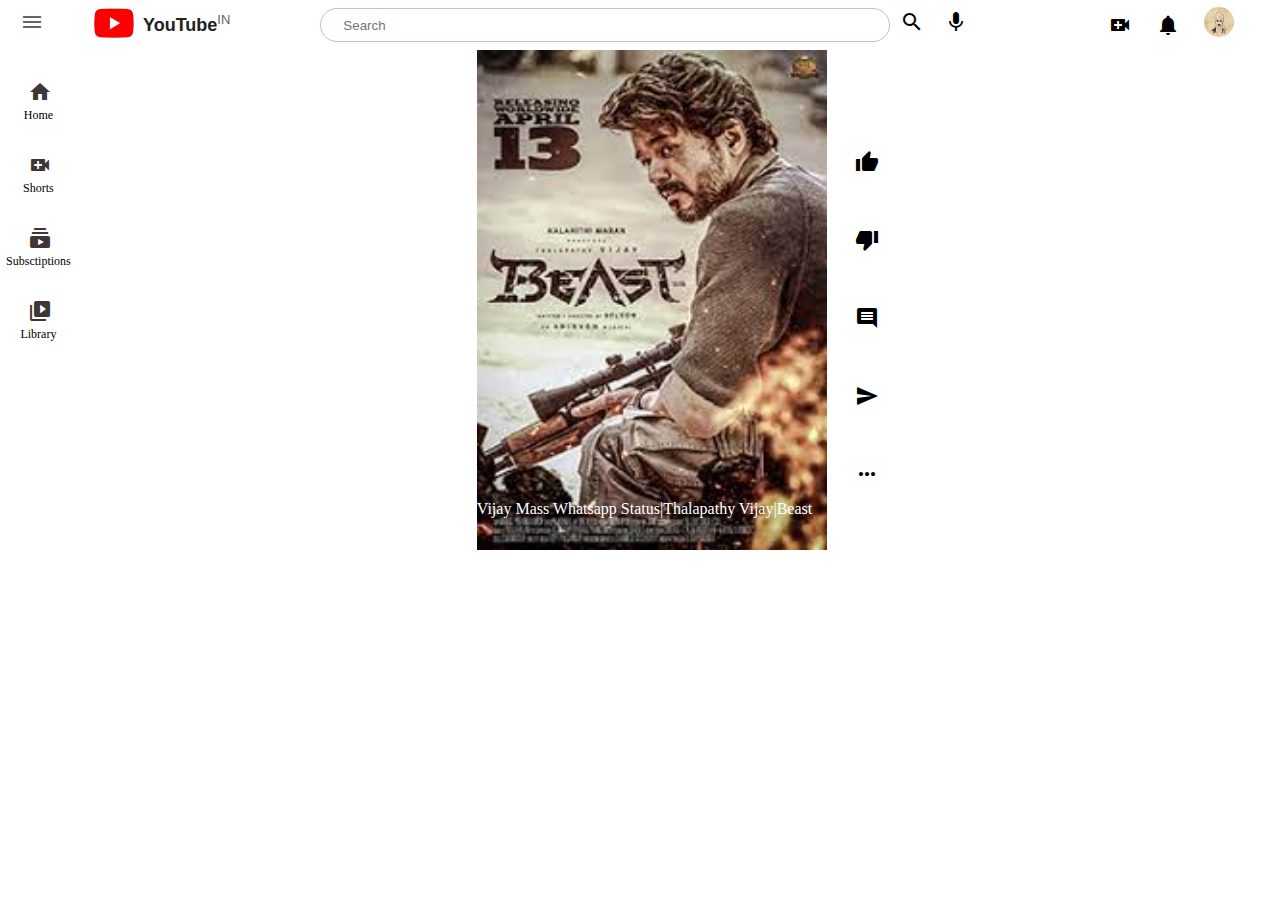
<file: shorts.html>
<!DOCTYPE html>
<html lang="en">
<head>
    <meta charset="UTF-8">
    <meta http-equiv="X-UA-Compatible" content="IE=edge">
    <meta name="viewport" content="width=device-width, initial-scale=1.0">
    <title>Document</title>
    <link rel="stylesheet" href="style.css">
    <link rel="stylesheet" href="https://fonts.googleapis.com/icon?family=Material+Icons">
</head>
<body>
    <div class="prhead">
        <i id="menu" class="material-icons">menu</i>
        <img src="images/ytlogo.jpeg" id="img1">
        <p id="plo">YouTube<sup id="sup">IN</sup></p>
        <input type="search" id="search" placeholder="Search">
        <i id="search-bar" class="material-icons">search</i>
        <i id="mic" class="material-icons">mic</i>
        <i id="video_call" class="material-icons">video_call</i>
        <i id="notifications" class="material-icons">notifications</i>
        <img id="user-profile" src="images/user-profile.jpeg">
        

    </div>
    <div class="prbody">
        <div class="prsidel">
            <i id="sideh" class="material-icons">home</i>
            <p id="siden">Home</p>
            <i id="sideh" class="material-icons">video_call</i>
            <p id="siden">Shorts</p>
            <i id="sideh" class="material-icons">subscriptions</i>
            <p id="siden">Subsctiptions</p>
            <i id="sideh" class="material-icons">video_library</i>
            <p id="siden">Library</p>
        </div>
        <div class="prside2">
            <div class="prshorts"><img src="images/beast.jpeg" height="100%" width="100%"><p id="pte">Vijay Mass Whatsapp Status|Thalapathy Vijay|Beast</p></div>
            
            <div class="prshortsl">
                <i id="sidefg" class="material-icons">thumb_up</i>
                <i id="sidef" class="material-icons">thumb_down</i>
                <i id="sidef" class="material-icons">comment</i>
                <i id="sidef" class="material-icons">send</i>
                <i id="sidef" class="material-icons">more_horiz</i>
            </div>
        </div>
    </div>
</body>
</html>
</file>
<file: style.css>
*{
    margin: 0px;
}

.prhead{
    background-color: white;
    height: 50px;
    width: 100%;
}

.prbody{
    background-color: blue;
    height: 100%;
    width: 100%;
}

.prsidel{
    float: left;
    background-color: whit;
    height: 500px;
    width: 6%;
    margin-top: px;
}

.prside2{
    float: right;
    background-color:white;
    height: 500px;
    width: 94%;
}

#menu{
    float: left;
    margin-top: 10px;
    margin-left: 20px;
    color: rgb(104, 99, 99);
}

#img1{
    height: 30px;
    width: 40px;
    float: left;
    margin-left: 50px;
    margin-top: 8px;
    border-radius: ;
}

#search-bar{
    margin-top: 10px;
    float: left;
    margin-left: 10px;
    
}

#search{
    margin-top: 8px;
    float: left;
    margin-left: 90px;
    width: 570px;
    height: 34px;
    border-radius: 30px;
    outline:;
    border:  1px solid rgb(203, 190, 190);
}

::placeholder{
    padding-left: 20px;
}

#mic{
    float: left;
    margin-top: 10px;
    margin-left: 20px;
    border-radius: 50%;

}



#video_call{
    margin-left: 140px;
    padding-right: 20px ;
}



#user-profile{
    height: 30px;
    width: 30px;
    border-radius: 50% ;
    margin-left: 20px;
    margin-top: 7px;
}

#plo{
    float: left;
    font-size: large;
    font-weight: bold;
    margin-top: 12px;
    margin-left: 9px;
    font-style: normal;
    size: 10px;
    font-family: sans-serif;
    color: #212121;
    
}

#sup{
    font-weight: 10;
    font-size: small;
    color: #696262;
    
}

#sideh{
    padding-top: 30px;
    margin-left: 28px;
    color: rgb(62, 55, 55);
    border:;
}

#siden{
    text-align: center;
    font-size: 12px;
    font-weight: 1;
}

.prshorts{
    float: left;
    height: 500px;
    width: 350px;
    background-color: black;
    margin-left: 400px;
    position: relative;
}

.prshortsl{
    float:left;
    height: 400px;
    width: 100px;
    
    background-color: ;
}

#sidefg{
    padding-top: 100px;
    margin-left: 28px;
    color: black;
    border:;
}

#sidef{
    padding-top: 30px;
    margin-left: 28px;
    color: black;
    border:;
    margin-top: 20px;
}

#pte{
    position: absolute;
    top: 90%;
    width: 500px;
    color: white;
    right: ;

}


#Sr:


.sr-head-cont{
    background-color: yellow;
    height: 70px;
    width: 100vw;
    padding-top: 10px;
}

.sr-body-cont{
    background-color: blue;
    height: 100%;
    width: 100vw;
}

.sr-sidel-cont{
    float: left;
    background-color: white;
    height: 500px;
    width: 6%;
    margin-top: px;
}

.sr-sider-cont{
    float: left;
    background-color: white;
    height: 500px;
    width: 90%;
}
#sr-menu{
    font-size: 35px;
    font-weight: 20;
    margin: 10px;
    margin-left: 25px;
}
.sr-yt-img{
    height: 5vh;
    margin-top: 10px;
    margin-left: 50px;
}

#sr-img1{
    height: 30px;
    width: 40px;
    float: left;
    margin-left: 50px;
    margin-top: 8px;
    border-radius: ;
}

#sr-search-bar{
    margin-top: 13px;
    float: left;
    margin-left: 10px;
    
}

#sr-search{
    margin-top: 8px;
    float: left;
    margin-left: 90px;
    width: 570px;
    height: 34px;
    border-radius: 30px;
    outline:;
    border:  1px solid rgb(203, 190, 190);
}

::placeholder{
    padding-left: 20px;
}

#sr-mic{
    float: left;
    margin-top: 13px;
    margin-left: 20px;
    border-radius: 50%;

}



#sr-video_call{
    margin-left: 140px;
    padding-right: 20px ;
    margin-top: 10px;
}



#sr-user-profile{
    height: 30px;
    width: 30px;
    border-radius: 50% ;
    margin-left: 20px;
    margin-top: 7px;

}

#sr-notifications{
    margin-top: 10px;
}

#sr-plo{
    float: left;
    font-size: large;
    font-weight: bold;
    margin-top: 12px;
    margin-left: 5px;
    font-style: normal;
    size: 10px;
    font-family: sans-serif;
    color: #212121;
    
}

#sr-sup{
    font-weight: 10;
    font-size: small;
    color: #696262;
    
}
#sideh{
    padding-top: 30px;
    margin-left: 28px;
    color: rgb(62, 55, 55);
    border:;
}

#siden{
    text-align: center;
    font-size: 12px;
    font-weight: 1;
    margin-left: 0px;
}
.sr-row1{
    display: flex;
    margin-top: 20px;
}
.sr-1{
    margin: 20px;
    width:  ;
}
.sr-pic1{
    height: 150px;
    width: 260px;
    border-radius: 10px;
}
.sr-caption{
    padding-top: 10px;
    font-size: 15px;
}
.sr-cap-logo{
    height: 40px;
    width: 40px;
    border-radius: 75%;
}
.sr-caption2{
    color: #696262;
    font-size: 12px;
    font-weight: lighter;
    margin-left: 40px;
}
.live-cont{
    height:16px ;
    width: 50px;
    background-color: red;
    margin-left: 40px;
}
.live-logo{
    height: 18px;
    width: 14px;
    color: white;
    padding-left: 5px;
}
.live-para{
    padding-left: 3px;
    font-size: 12px;
    color: white;
}

#hi sriram, dont change this, 

a{
    color: black;
    text-decoration: none;
</file>
